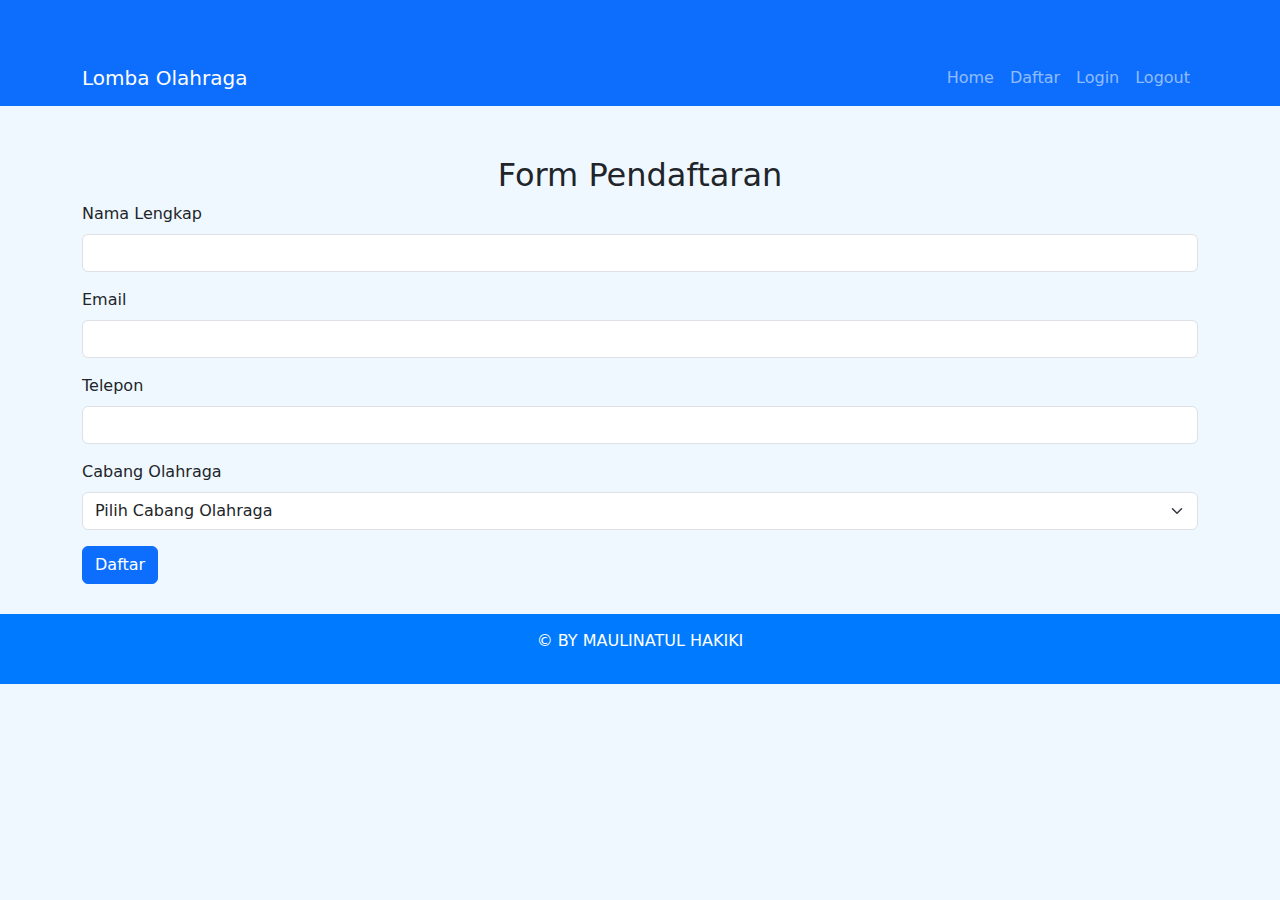
<file: form.html>
<!DOCTYPE html>
<html lang="id">

<head>
    <meta charset="UTF-8">
    <meta name="viewport" content="width=device-width, initial-scale=1.0">
    <title>Form Pendaftaran - Lomba Olahraga</title>
    <link href="https://cdn.jsdelivr.net/npm/bootstrap@5.3.0/dist/css/bootstrap.min.css" rel="stylesheet">
    <style>
        body {
            background-color: #f0f8ff; /* Light blue background */
        }
        .container {
            margin-top: 50px;
        }
        .footer {
            background-color: #007bff;
            color: #fff;
            padding: 15px;
            text-align: center;
            margin-top: 30px;
        }
    </style>
</head>

<body>

    <!-- Navigation -->
    <nav class="navbar navbar-expand-lg navbar-dark bg-primary">
        <div class="container">
            <a class="navbar-brand" href="index.html">Lomba Olahraga</a>
            <button class="navbar-toggler" type="button" data-bs-toggle="collapse" data-bs-target="#navbarNav" aria-controls="navbarNav" aria-expanded="false" aria-label="Toggle navigation">
                <span class="navbar-toggler-icon"></span>
            </button>
            <div class="collapse navbar-collapse" id="navbarNav">
                <ul class="navbar-nav ms-auto">
                    <li class="nav-item">
                        <a class="nav-link" href="index.html">Home</a>
                    </li>
                    <li class="nav-item">
                        <a class="nav-link" href="register.html">Daftar</a>
                    </li>
                    <li class="nav-item">
                        <a class="nav-link" href="login.html">Login</a>
                    </li>
                    <li class="nav-item">
                        <a class="nav-link" href="logout.php">Logout</a>
                    </li>
                </ul>
            </div>
        </div>
    </nav>

    <!-- Registration Form -->
    <div class="container">
        <h2 class="text-center">Form Pendaftaran</h2>
        <form action="process_registration.php" method="POST">
            <div class="mb-3">
                <label for="name" class="form-label">Nama Lengkap</label>
                <input type="text" class="form-control" id="name" name="name" required>
            </div>
            <div class="mb-3">
                <label for="email" class="form-label">Email</label>
                <input type="email" class="form-control" id="email" name="email" required>
            </div>
            <div class="mb-3">
                <label for="phone" class="form-label">Telepon</label>
                <input type="tel" class="form-control" id="phone" name="phone" required>
            </div>
            <div class="mb-3">
                <label for="sport" class="form-label">Cabang Olahraga</label>
                <select class="form-select" id="sport" name="sport" required>
                    <option value="">Pilih Cabang Olahraga</option>
                    <option value="Sepak Bola">Sepak Bola</option>
                    <option value="Basket">Basket</option>
                    <option value="Voli">Voli</option>
                    <option value="Badminton">Badminton</option>
                    <option value="Catur">Catur</option>
                    <option value="Tenis Meja">Tenis Meja</option>
                    <option value="Futsal">Futsal</option>
                </select>
            </div>
            <button type="submit" class="btn btn-primary">Daftar</button>
        </form>
    </div>

    <!-- Footer -->
    <footer class="footer">
        <p>&copy; BY MAULINATUL HAKIKI</p>
    </footer>

    <!-- Bootstrap JS -->
    <script src="https://cdn.jsdelivr.net/npm/bootstrap@5.3.0/dist/js/bootstrap.bundle.min.js"></script>
</body>

</html>
</file>
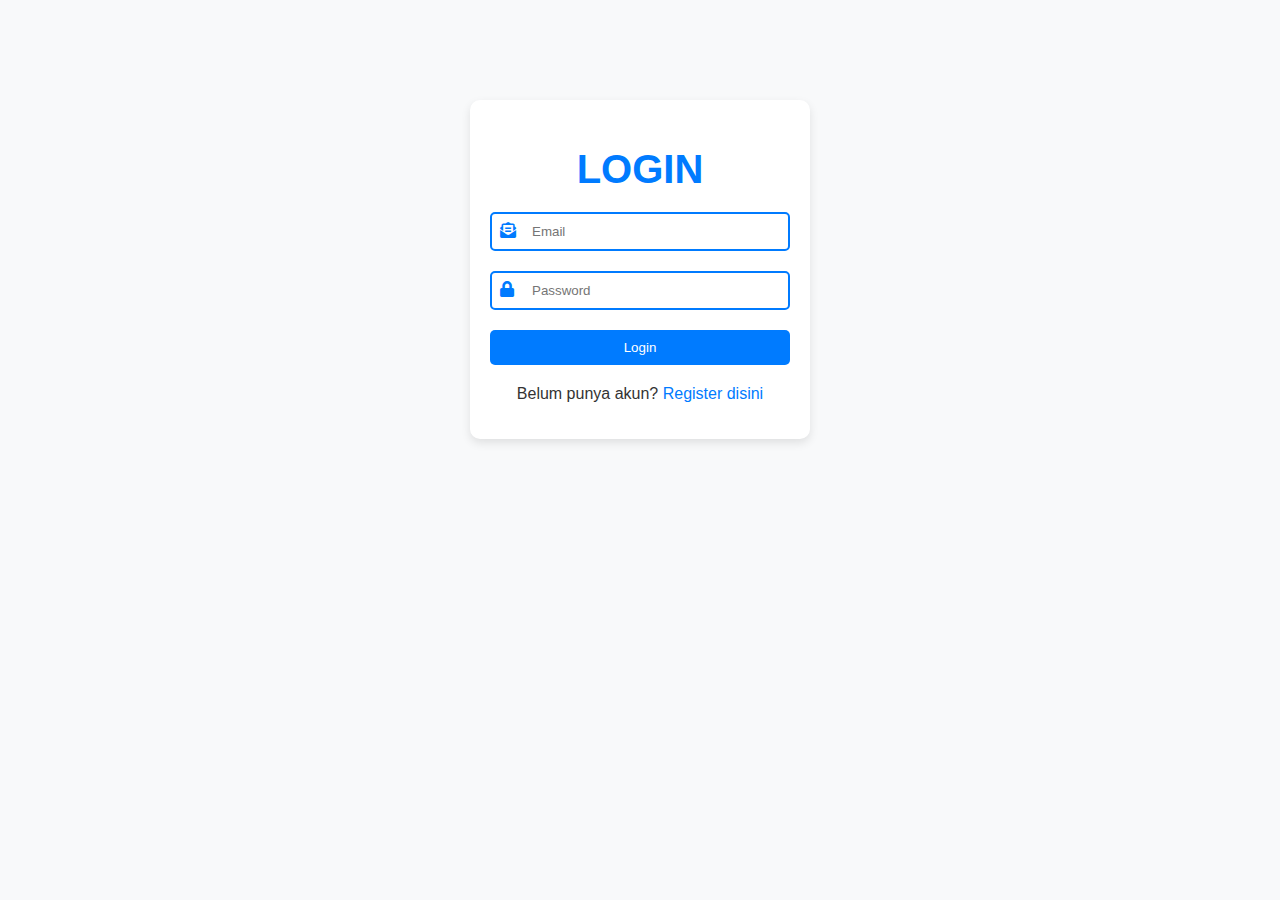
<file: login.html>
<!DOCTYPE html>
<html lang="en">

<head>
    <meta charset="UTF-8">
    <meta http-equiv="X-UA-Compatible" content="IE=edge">
    <meta name="viewport" content="width=device-width, initial-scale=1.0">
    <link rel="stylesheet" href="style.css" media="screen" title="no title">
    <link rel="stylesheet" href="https://use.fontawesome.com/releases/v5.6.3/css/all.css">
    <title>Login Page</title>
    <style>
        body {
            background-color: #f8f9fa;
            font-family: Arial, sans-serif;
        }
        .input {
            width: 300px;
            padding: 20px;
            background-color: #ffffff;
            border-radius: 10px;
            box-shadow: 0 4px 10px rgba(0, 0, 0, 0.1);
            margin: 100px auto;
            text-align: center;
        }
        h1 {
            color: #007bff;
            margin-bottom: 20px;
        }
        .box-input {
            position: relative;
            margin-bottom: 20px;
        }
        .box-input i {
            position: absolute;
            left: 10px;
            top: 10px;
            color: #007bff;
        }
        .box-input input {
            width: 100%;
            padding: 10px 40px; /* Padding disesuaikan */
            border: 2px solid #007bff; /* Border lebih tebal */
            border-radius: 5px;
            outline: none;
            transition: border-color 0.3s;
            box-sizing: border-box; /* Menjaga ukuran input tetap dalam box */
        }
        .box-input input:focus {
            border-color: #0056b3; /* Warna border saat fokus */
        }
        .btn-input {
            background-color: #007bff;
            color: white;
            border: none;
            padding: 10px 15px;
            border-radius: 5px;
            cursor: pointer;
            transition: background-color 0.3s;
            width: 100%;
        }
        .btn-input:hover {
            background-color: #0056b3;
        }
        .bottom p {
            margin-top: 20px;
            color: #333;
        }
        .bottom a {
            color: #007bff;
            text-decoration: none;
        }
        .bottom a:hover {
            color: #0056b3;
        }
    </style>
</head>

<body>
    <div class="input">
        <h1>LOGIN</h1>
        <form action="login_process.php" method="POST">
            <div class="box-input">
                <i class="fas fa-envelope-open-text"></i>
                <input type="text" name="email" placeholder="Email" required>
            </div>
            <div class="box-input">
                <i class="fas fa-lock"></i>
                <input type="password" name="password" placeholder="Password" required>
            </div>
            <button type="submit" name="login" class="btn-input">Login</button>
            <div class="bottom">
                <p>Belum punya akun? <a href="register.html">Register disini</a></p>
            </div>
        </form>
    </div>
</body>

</html>
</file>
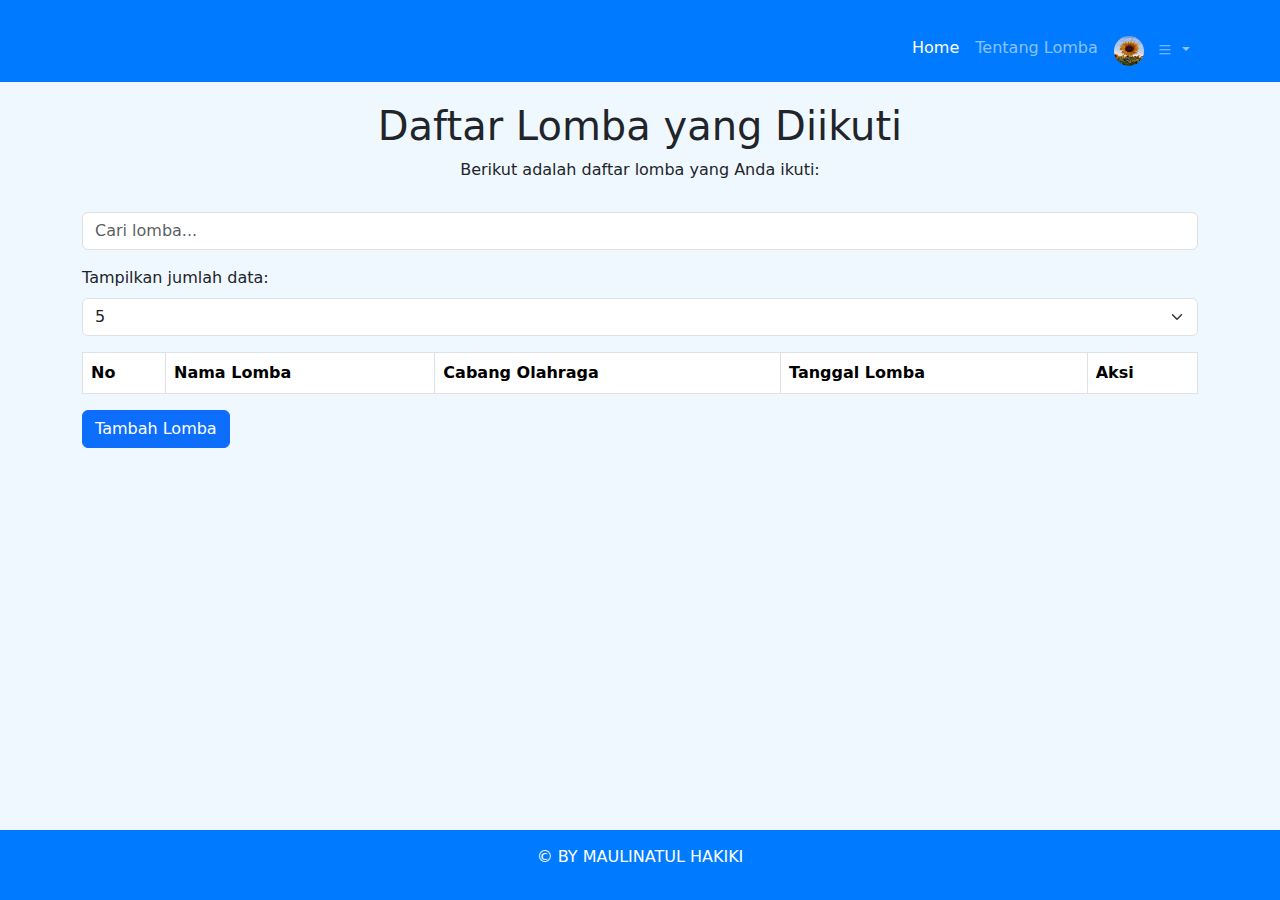
<file: partisipasi.html>
<!DOCTYPE html>
<html lang="id">

<head>
    <meta charset="UTF-8">
    <meta name="viewport" content="width=device-width, initial-scale=1.0">
    <title>Halaman Partisipasi Lomba</title>
    <link href="https://cdn.jsdelivr.net/npm/bootstrap@5.3.0/dist/css/bootstrap.min.css" rel="stylesheet">
    <link rel="stylesheet" href="https://cdn.jsdelivr.net/npm/bootstrap-icons@1.5.0/font/bootstrap-icons.css">
    <style>
        body {
            background-color: #f0f8ff; /* Light blue background */
            display: flex;
            flex-direction: column;
            min-height: 100vh; /* Full height for body */
        }

        .container {
            margin-top: 20px;
            flex: 1; /* Allow the container to grow */
        }

        .header {
            text-align: center;
            margin-bottom: 30px;
        }

        .footer {
            background-color: #007bff; /* Blue footer */
            color: #fff;
            padding: 15px;
            text-align: center;
            margin-top: auto; /* Push footer to the bottom */
        }

        .profile-icon {
            width: 30px;
            height: 30px;
            border-radius: 50%;
            margin-right: 8px;
        }
    </style>
</head>

<body>
    <!-- Navbar -->
    <nav class="navbar navbar-expand-lg navbar-dark" style="background-color: #007bff;">
        <div class="container">
            <button class="navbar-toggler" type="button" data-bs-toggle="collapse" data-bs-target="#navbarNav" aria-controls="navbarNav" aria-expanded="false" aria-label="Toggle navigation">
                <span class="navbar-toggler-icon"></span>
            </button>
            <div class="collapse navbar-collapse" id="navbarNav">
                <ul class="navbar-nav ms-auto">
                    <li class="nav-item">
                        <a class="nav-link active" aria-current="page" href="dashboard.html">Home</a>
                    </li>
                    <li class="nav-item">
                        <a class="nav-link" href="tentang_lomba.html">Tentang Lomba</a>
                    </li>
                    <li class="nav-item dropdown">
                        <a class="nav-link dropdown-toggle" href="#" id="profileDropdown" role="button" data-bs-toggle="dropdown" aria-expanded="false">
                            <img src="gambar/12345.png" alt="Profile" class="profile-icon"> 
                            <i class="bi bi-list"></i>
                        </a>
                        <ul class="dropdown-menu" aria-labelledby="profileDropdown">
                            <li><a class="dropdown-item" href="profile.html">Profil</a></li>
                            <li><a class="dropdown-item" href="">Partisipasi</a></li>
                            <li><hr class="dropdown-divider"></li>
                            <li><a class="dropdown-item" href="index.html">Logout</a></li>
                        </ul>
                    </li>
                </ul>
            </div>
        </div>
    </nav>

    <div class="container">
        <div class="header">
            <h1>Daftar Lomba yang Diikuti</h1>
            <p>Berikut adalah daftar lomba yang Anda ikuti:</p>
        </div>

        <div class="mb-3">
            <input type="text" id="search" class="form-control" placeholder="Cari lomba..." oninput="filterTable()">
        </div>

        <div class="mb-3">
            <label for="dataCount" class="form-label">Tampilkan jumlah data:</label>
            <select class="form-select" id="dataCount" onchange="updateTable()">
                <option value="5">5</option>
                <option value="10">10</option>
                <option value="15">15</option>
                <option value="all">Semua</option>
            </select>
        </div>

        <table class="table table-bordered" id="participationTable">
            <thead>
                <tr>
                    <th>No</th>
                    <th>Nama Lomba</th>
                    <th>Cabang Olahraga</th>
                    <th>Tanggal Lomba</th>
                    <th>Aksi</th>
                </tr>
            </thead>
            <tbody id="tableBody">
                <!-- Data akan diisi di sini -->
            </tbody>
        </table>

        <button class="btn btn-primary" data-bs-toggle="modal" data-bs-target="#addModal">Tambah Lomba</button>
    </div>

    <!-- Modal Tambah Lomba -->
    <div class="modal fade" id="addModal" tabindex="-1" aria-labelledby="addModalLabel" aria-hidden="true">
        <div class="modal-dialog">
            <div class="modal-content">
                <div class="modal-header">
                    <h5 class="modal-title" id="addModalLabel">Tambah Lomba</h5>
                    <button type="button" class="btn-close" data-bs-dismiss="modal" aria-label="Close"></button>
                </div>
                <div class="modal-body">
                    <div class="mb-3">
                        <label for="name" class="form-label">Nama Lomba</label>
                        <input type="text" class="form-control" id="name">
                    </div>
                    <div class="mb-3">
                        <label for="sport" class="form-label">Cabang Olahraga</label>
                        <input type="text" class="form-control" id="sport">
                    </div>
                    <div class="mb-3">
                        <label for="date" class="form-label">Tanggal Lomba</label>
                        <input type="date" class="form-control" id="date">
                    </div>
                </div>
                <div class="modal-footer">
                    <button type="button" class="btn btn-secondary" data-bs-dismiss="modal">Tutup</button>
                    <button type="button" class="btn btn-primary" onclick="addParticipation()">Tambah</button>
                </div>
            </div>
        </div>
    </div>

    <footer class="footer">
        <p>&copy; BY MAULINATUL HAKIKI</p>
    </footer>

    <!-- Bootstrap JS -->
    <script src="https://cdn.jsdelivr.net/npm/bootstrap@5.3.0/dist/js/bootstrap.bundle.min.js"></script>
    <script>
        let participations = []; // Array untuk menyimpan data lomba
        let visibleCount = 5; // Jumlah data yang ditampilkan

        function addParticipation() {
            const name = document.getElementById('name').value;
            const sport = document.getElementById('sport').value;
            const date = document.getElementById('date').value;

            if (name && sport && date) {
                participations.push({ name, sport, date });
                document.getElementById('addModal').querySelector('.btn-close').click(); // Tutup modal
                updateTable(); // Update tabel
            } else {
                alert("Semua field harus diisi!");
            }
        }

        function updateTable() {
            const tableBody = document.getElementById('tableBody');
            tableBody.innerHTML = '';

            const filteredParticipations = participations.slice(0, visibleCount); // Batasi jumlah data

            filteredParticipations.forEach((participation, index) => {
                const row = `
                    <tr>
                        <td>${index + 1}</td>
                        <td>${participation.name}</td>
                        <td>${participation.sport}</td>
                        <td>${participation.date}</td>
                        <td>
                            <button class="btn btn-warning btn-sm" onclick="editParticipation(${index})">Edit</button>
                            <button class="btn btn-danger btn-sm" onclick="deleteParticipation(${index})">Hapus</button>
                        </td>
                    </tr>
                `;
                tableBody.innerHTML += row;
            });
        }

        function deleteParticipation(index) {
            participations.splice(index, 1);
            updateTable(); // Update tabel setelah penghapusan
        }

        function editParticipation(index) {
            const participation = participations[index];
            document.getElementById('name').value = participation.name;
            document.getElementById('sport').value = participation.sport;
            document.getElementById('date').value = participation.date;

            // Ganti tombol tambah menjadi update
            const modalFooter = document.querySelector('#addModal .modal-footer');
            modalFooter.innerHTML = `
                <button type="button" class="btn btn-secondary" data-bs-dismiss="modal">Tutup</button>
                <button type="button" class="btn btn-primary" onclick="updateParticipation(${index})">Update</button>
            `;

            // Tampilkan modal
            const modal = new bootstrap.Modal(document.getElementById('addModal'));
            modal.show();
        }

        function updateParticipation(index) {
            const name = document.getElementById('name').value;
            const sport = document.getElementById('sport').value;
            const date = document.getElementById('date').value;

            if (name && sport && date) {
                participations[index] = { name, sport, date };
                document.getElementById('addModal').querySelector('.btn-close').click(); // Tutup modal
                updateTable(); // Update tabel
            } else {
                alert("Semua field harus diisi!");
            }
        }

        function filterTable() {
            const searchValue = document.getElementById('search').value.toLowerCase();
            const filteredParticipations = participations.filter(participation =>
                participation.name.toLowerCase().includes(searchValue) ||
                participation.sport.toLowerCase().includes(searchValue)
            );

            const tableBody = document.getElementById('tableBody');
            tableBody.innerHTML = '';

            filteredParticipations.forEach((participation, index) => {
                const row = `
                    <tr>
                        <td>${index + 1}</td>
                        <td>${participation.name}</td>
                        <td>${participation.sport}</td>
                        <td>${participation.date}</td>
                        <td>
                            <button class="btn btn-warning btn-sm" onclick="editParticipation(${index})">Edit</button>
                            <button class="btn btn-danger btn-sm" onclick="deleteParticipation(${index})">Hapus</button>
                        </td>
                    </tr>
                `;
                tableBody.innerHTML += row;
            });
        }

        // Update jumlah data yang ditampilkan
        document.getElementById('dataCount').addEventListener('change', function() {
            visibleCount = parseInt(this.value);
            updateTable();
        });

        // Inisialisasi tabel saat halaman dimuat
        updateTable();
    </script>
</body>

</html>
</file>
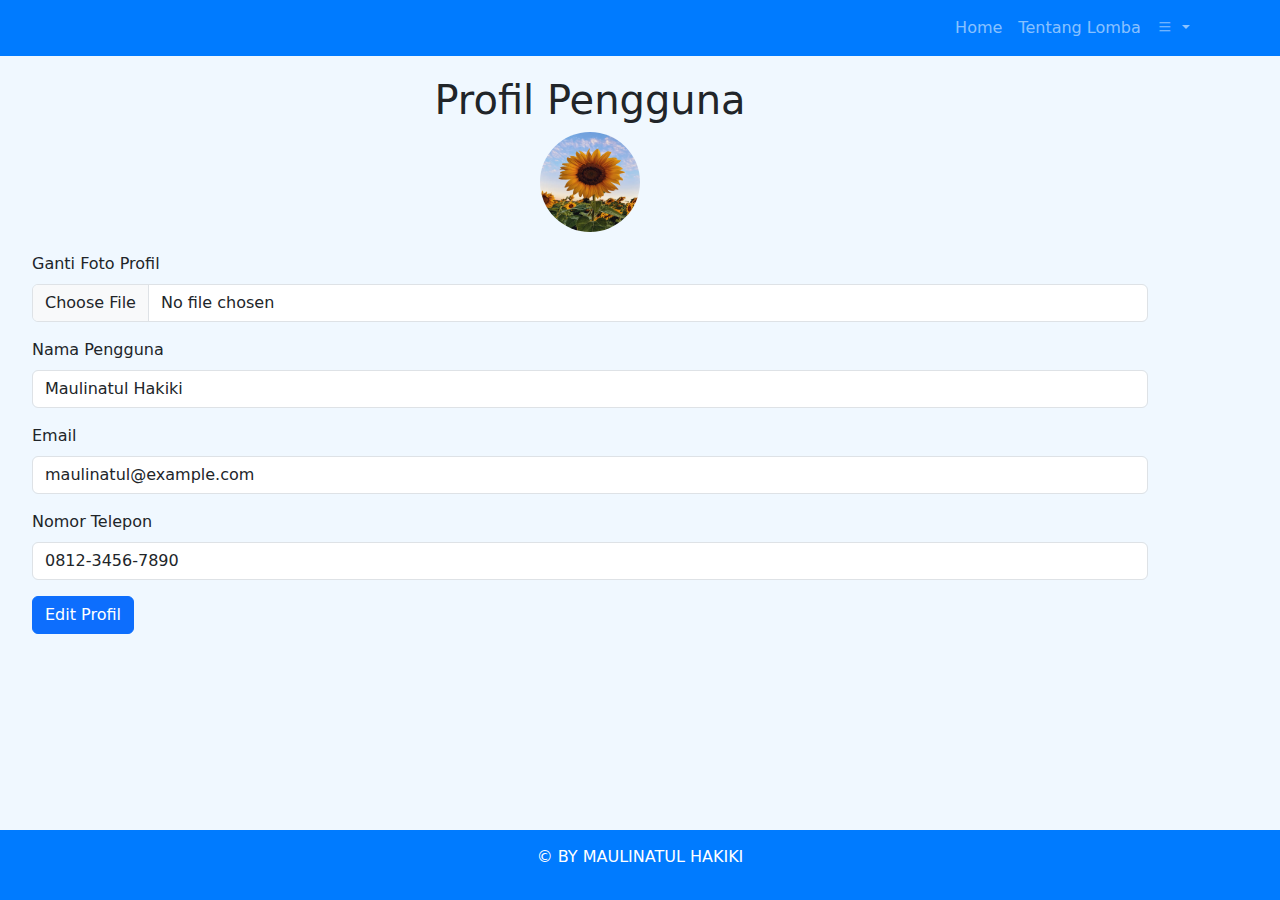
<file: profile.html>
<!DOCTYPE html>
<html lang="id">

<head>
    <meta charset="UTF-8">
    <meta name="viewport" content="width=device-width, initial-scale=1.0">
    <title>Halaman Profil</title>
    <link href="https://cdn.jsdelivr.net/npm/bootstrap@5.3.0/dist/css/bootstrap.min.css" rel="stylesheet">
    <link rel="stylesheet" href="https://cdn.jsdelivr.net/npm/bootstrap-icons@1.5.0/font/bootstrap-icons.css">
    <style>
        body {
            background-color: #f0f8ff; /* Light blue background */
            display: flex;
            flex-direction: column;
            min-height: 100vh; /* Full height for body */
        }

        .profile-container {
            margin: 20px;
            flex: 1; /* Allow the container to grow */
        }

        .profile-header {
            text-align: center;
            margin-bottom: 20px;
        }

        .profile-icon {
            width: 100px;
            height: 100px;
            border-radius: 50%;
        }

        .footer {
            background-color: #007bff; /* Blue footer */
            color: #fff;
            padding: 15px;
            text-align: center;
        }
    </style>
</head>

<body>
    <!-- Navbar -->
    <nav class="navbar navbar-expand-lg navbar-dark" style="background-color: #007bff;">
        <div class="container">
            <div class="collapse navbar-collapse" id="navbarNav">
                <ul class="navbar-nav ms-auto">
                    <li class="nav-item">
                        <a class="nav-link" href="dashboard.html">Home</a>
                    </li>
                    <li class="nav-item">
                        <a class="nav-link" href="tentang_lomba.html">Tentang Lomba</a>
                    </li>
                    <li class="nav-item dropdown">
                        <a class="nav-link dropdown-toggle" href="#" id="profileDropdown" role="button" data-bs-toggle="dropdown" aria-expanded="false">
                            <i class="bi bi-list"></i>
                        </a>
                        <ul class="dropdown-menu" aria-labelledby="profileDropdown">
                            <li><a class="dropdown-item" href="">Profil</a></li>
                            <li><a class="dropdown-item" href="partisipasi.html">Partisipasi</a></li>
                            <li><hr class="dropdown-divider"></li>
                            <li><a class="dropdown-item" href="#">Logout</a></li>
                        </ul>
                    </li>
                </ul>
            </div>
        </div>
    </nav>

    <div class="container profile-container">
        <div class="profile-header">
            <h1>Profil Pengguna</h1>
            <img id="profileImage" src="gambar/12345.png" alt="Profile" class="profile-icon">
        </div>

        <div class="mb-3">
            <label for="fileInput" class="form-label">Ganti Foto Profil</label>
            <input type="file" class="form-control" id="fileInput" accept="image/*" onchange="previewImage(event)">
        </div>

        <div class="mb-3">
            <label for="username" class="form-label">Nama Pengguna</label>
            <input type="text" class="form-control" id="username" value="Maulinatul Hakiki" readonly>
        </div>

        <div class="mb-3">
            <label for="email" class="form-label">Email</label>
            <input type="email" class="form-control" id="email" value="maulinatul@example.com" readonly>
        </div>

        <div class="mb-3">
            <label for="phone" class="form-label">Nomor Telepon</label>
            <input type="text" class="form-control" id="phone" value="0812-3456-7890" readonly>
        </div>

        <div class="mb-3">
            <button class="btn btn-primary" data-bs-toggle="modal" data-bs-target="#editProfileModal">Edit Profil</button>
        </div>
    </div>

    <!-- Modal Edit Profil -->
    <div class="modal fade" id="editProfileModal" tabindex="-1" aria-labelledby="editProfileModalLabel" aria-hidden="true">
        <div class="modal-dialog">
            <div class="modal-content">
                <div class="modal-header">
                    <h5 class="modal-title" id="editProfileModalLabel">Edit Profil</h5>
                    <button type="button" class="btn-close" data-bs-dismiss="modal" aria-label="Close"></button>
                </div>
                <div class="modal-body">
                    <div class="mb-3">
                        <label for="editUsername" class="form-label">Nama Pengguna</label>
                        <input type="text" class="form-control" id="editUsername" value="Maulinatul Hakiki">
                    </div>
                    <div class="mb-3">
                        <label for="editEmail" class="form-label">Email</label>
                        <input type="email" class="form-control" id="editEmail" value="maulinatul@example.com">
                    </div>
                    <div class="mb-3">
                        <label for="editPhone" class="form-label">Nomor Telepon</label>
                        <input type="text" class="form-control" id="editPhone" value="0812-3456-7890">
                    </div>
                </div>
                <div class="modal-footer">
                    <button type="button" class="btn btn-secondary" data-bs-dismiss="modal">Tutup</button>
                    <button type="button" class="btn btn-primary" onclick="saveProfile()">Simpan</button>
                </div>
            </div>
        </div>
    </div>

    <footer class="footer">
        <p>&copy; BY MAULINATUL HAKIKI</p>
    </footer>

    <!-- Bootstrap JS -->
    <script src="https://cdn.jsdelivr.net/npm/bootstrap@5.3.0/dist/js/bootstrap.bundle.min.js"></script>
    <script>
        function previewImage(event) {
            const file = event.target.files[0];
            const reader = new FileReader();
            
            reader.onload = function (e) {
                const profileImage = document.getElementById('profileImage');
                profileImage.src = e.target.result; // Update image source
            }

            if (file) {
                reader.readAsDataURL(file);
            }
        }

        function saveProfile() {
            // Ambil nilai dari input dan lakukan penyimpanan data sesuai kebutuhan
            const username = document.getElementById('editUsername').value;
            const email = document.getElementById('editEmail').value;
            const phone = document.getElementById('editPhone').value;

            // Anda dapat menyimpan data ini ke server atau melakukan tindakan lain sesuai kebutuhan
            console.log("Profil disimpan:", { username, email, phone });

            // Tutup modal
            document.getElementById('editProfileModal').querySelector('.btn-close').click();
        }
    </script>
</body>

</html>
</file>
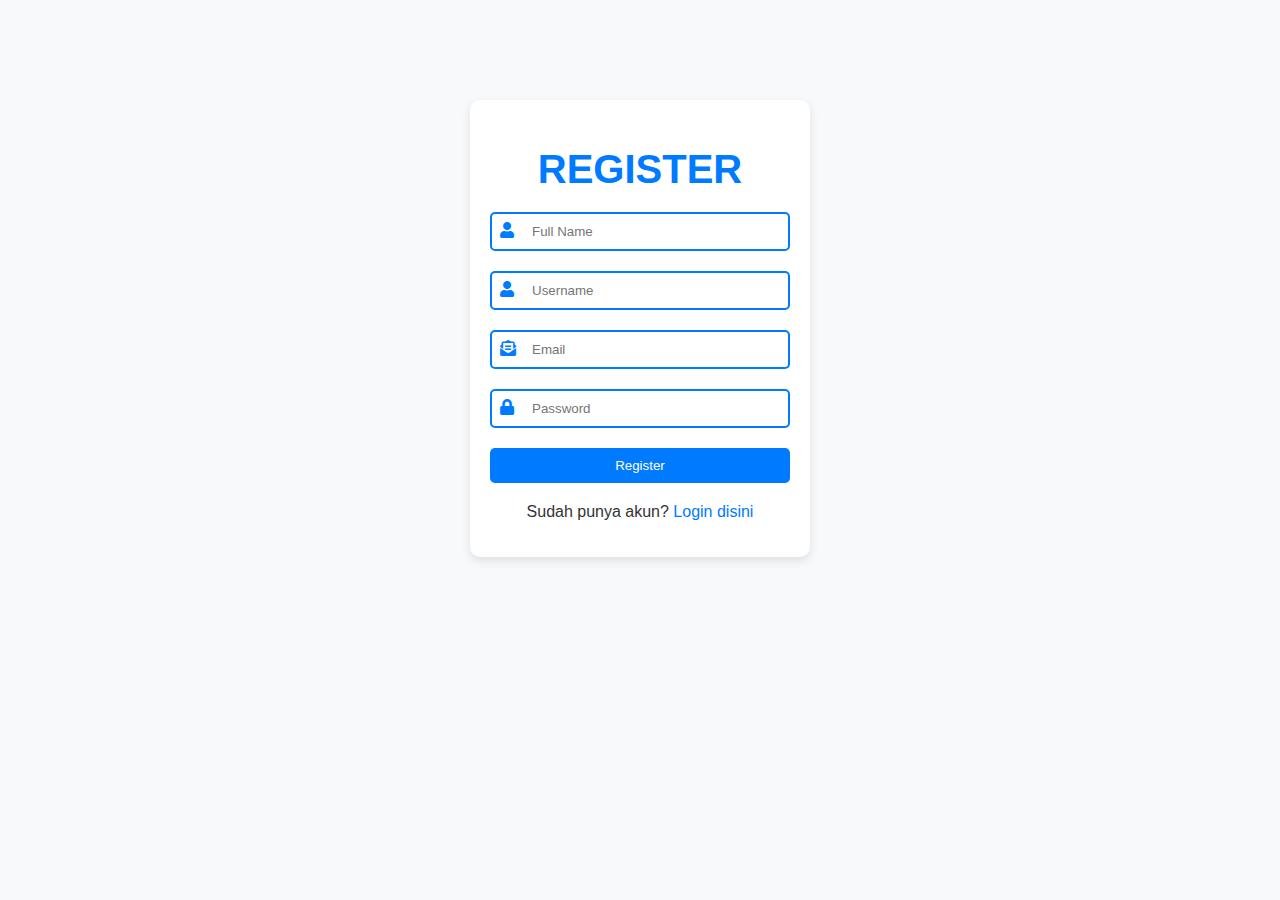
<file: register.html>
<!DOCTYPE html>
<html lang="en">

<head>
    <meta charset="UTF-8">
    <meta http-equiv="X-UA-Compatible" content="IE=edge">
    <meta name="viewport" content="width=device-width, initial-scale=1.0">
    <link rel="stylesheet" href="style.css" media="screen" title="no title">
    <link rel="stylesheet" href="https://use.fontawesome.com/releases/v5.6.3/css/all.css">
    <title>Register Page</title>
    <style>
        body {
            background-color: #f8f9fa;
            font-family: Arial, sans-serif;
        }
        .input {
            width: 300px;
            padding: 20px;
            background-color: #ffffff;
            border-radius: 10px;
            box-shadow: 0 4px 10px rgba(0, 0, 0, 0.1);
            margin: 100px auto;
            text-align: center;
        }
        h1 {
            color: #007bff;
            margin-bottom: 20px;
        }
        .box-input {
            position: relative;
            margin-bottom: 20px;
        }
        .box-input i {
            position: absolute;
            left: 10px;
            top: 10px;
            color: #007bff;
        }
        .box-input input {
            width: 100%;
            padding: 10px 40px;
            border: 2px solid #007bff;
            border-radius: 5px;
            outline: none;
            transition: border-color 0.3s;
            box-sizing: border-box;
        }
        .box-input input:focus {
            border-color: #0056b3;
        }
        .btn-input {
            background-color: #007bff;
            color: white;
            border: none;
            padding: 10px 15px;
            border-radius: 5px;
            cursor: pointer;
            transition: background-color 0.3s;
            width: 100%;
        }
        .btn-input:hover {
            background-color: #0056b3;
        }
        .bottom p {
            margin-top: 20px;
            color: #333;
        }
        .bottom a {
            color: #007bff;
            text-decoration: none;
        }
        .bottom a:hover {
            color: #0056b3;
        }
    </style>
</head>

<body>
    <div class="input">
        <h1>REGISTER</h1>
        <form action="register_process.php" method="POST">
            <div class="box-input">
                <i class="fas fa-user"></i>
                <input type="text" name="fullname" placeholder="Full Name" required>
            </div>
            <div class="box-input">
                <i class="fas fa-user"></i>
                <input type="text" name="username" placeholder="Username" required>
            </div>
            <div class="box-input">
                <i class="fas fa-envelope-open-text"></i>
                <input type="email" name="email" placeholder="Email" required>
            </div>
            <div class="box-input">
                <i class="fas fa-lock"></i>
                <input type="password" name="password" placeholder="Password" required>
            </div>
            <button type="submit" name="register" class="btn-input">Register</button>
            <div class="bottom">
                <p>Sudah punya akun? <a href="login.html">Login disini</a></p>
            </div>
        </form>
    </div>
</body>

</html>
</file>
<file: style.css>
/* Reset dasar untuk body */
body {
    font-family: 'Arial', sans-serif;
    background-color: #f0f8ff;
    margin: 0;
    padding: 0;
}

/* Header */
header {
    background-color: #007bff;
    color: #fff;
    padding: 60px 20px;
    text-align: center;
}

/* Judul */
h1 {
    font-size: 2.5rem;
    margin-bottom: 20px;
}

/* Button */
.btn {
    padding: 10px 20px;
    font-size: 16px;
    border: none;
    border-radius: 5px;
    transition: all 0.3s ease;
}

.btn-warning {
    background-color: #ffc107;
    color: #000;
}

.btn-warning:hover {
    background-color: #e0a800;
    transform: translateY(-2px);
}

.btn-light {
    background-color: #f8f9fa;
    color: #000;
}

.btn-light:hover {
    background-color: #e2e6ea;
}

/* Form */
.form-control {
    border-radius: 5px;
    box-shadow: 0 2px 4px rgba(0, 0, 0, 0.1);
    transition: border-color 0.3s;
}

.form-control:focus {
    border-color: #007bff;
    box-shadow: 0 0 5px rgba(0, 123, 255, 0.5);
}

/* Tabel */
.table {
    width: 100%;
    margin: 20px 0;
    border-collapse: collapse;
}

.table th, .table td {
    padding: 15px;
    text-align: left;
    border-bottom: 1px solid #dee2e6;
}

.table th {
    background-color: #007bff;
    color: white;
}

.table tr:nth-child(even) {
    background-color: #f8f9fa;
}

.table tr:hover {
    background-color: #e9ecef;
}

/* Footer */
footer {
    background-color: #007bff;
    color: #fff;
    text-align: center;
    padding: 15px 0;
    position: relative;
    bottom: 0;
    width: 100%;
}

/* Media Queries */
@media (max-width: 768px) {
    header {
        padding: 30px 10px;
    }

    h1 {
        font-size: 2rem;
    }

    .btn {
        font-size: 14px;
    }
    
    .form-control {
        font-size: 14px;
    }
}
</file>
